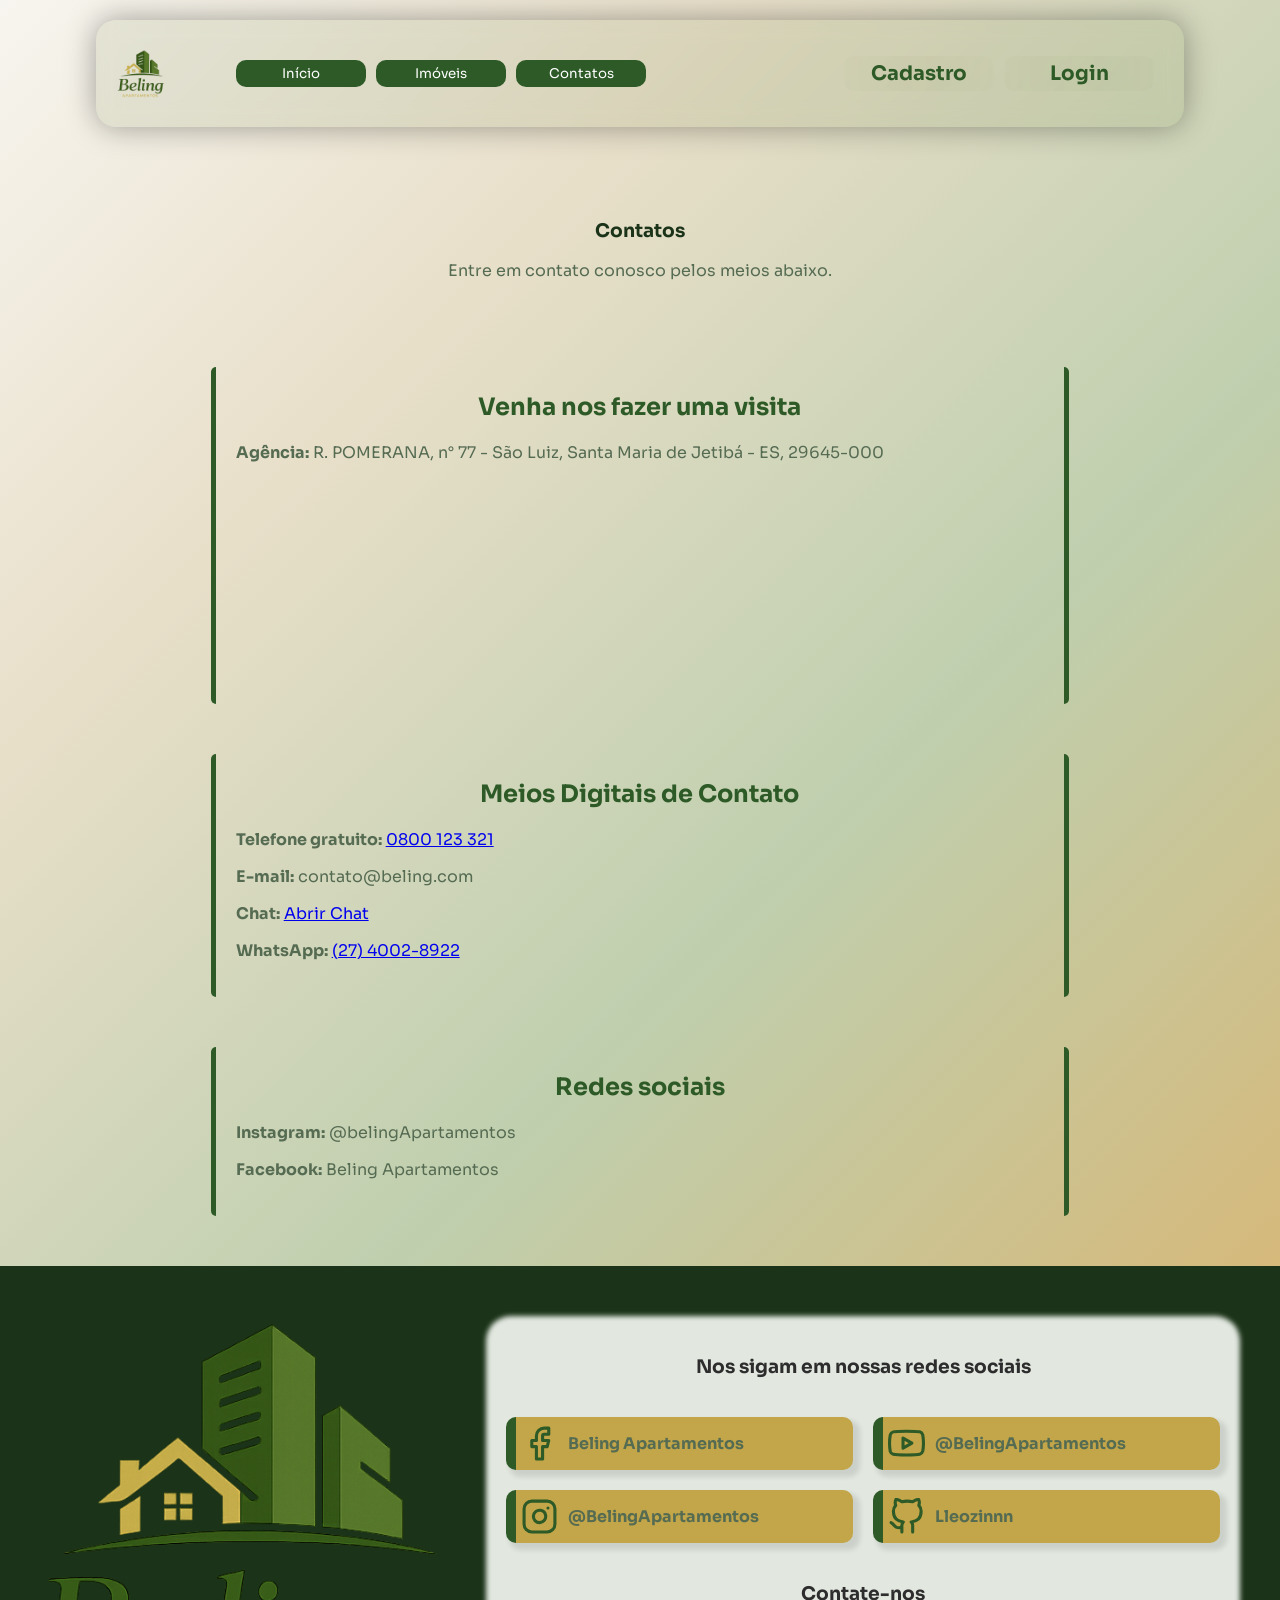
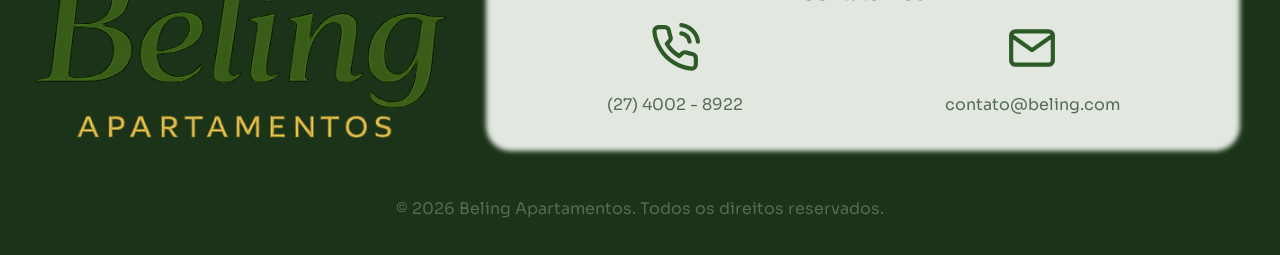
<file: contact.html>
<!DOCTYPE html>
<html lang="pt-BR">

<head>
    <meta charset="UTF-8">
    <meta name="viewport" content="width=device-width, initial-scale=1.0">
    <link rel="stylesheet" href="css/estiloGlobal.css">
    <link rel="stylesheet" href="css/contact.css">
    <title>Time Beling</title>
</head>

<body>
    <header>
        <img src="assets/logo.png" alt="Logotipo Beling Apartamentos">
        <nav>
            <ul>
                <a href="index.html"><button>Início</button></a>
                <a href="realState.html"><button>Imóveis</button></a>
                <a href="contact.html"><button>Contatos</button></a>
            </ul>
            <ul>
                <a href="register.html"><button>Cadastro</button></a>
                <a href="login.html"><button>Login</button></a>
            </ul>
        </nav>
        <img src="assets/icones/menu.svg" alt="Menu" class="menu">
    </header>
    <main>
        <section>
            <article class="title">
                <h1>Contatos</h1>
                <p>Entre em contato conosco pelos meios abaixo.</p>
            </article>
            <article class="fisico">
                <h2>Venha nos fazer uma visita</h2>
                <p><strong>Agência:</strong> R. POMERANA, n° 77 - São Luiz, Santa Maria de Jetibá - ES, 29645-000</p>
                <iframe
                    src="https://www.google.com/maps/embed?pb=!1m18!1m12!1m3!1d3749.159646560905!2d-40.741813423854495!3d-20.001813240550597!2m3!1f0!2f0!3f0!3m2!1i1024!2i768!4f13.1!3m3!1m2!1s0xb77dd92209eb3f%3A0xe5a01b0e74259f1e!2sEdif%C3%ADcio%20Beling!5e0!3m2!1spt-BR!2sbr!4v1775137023749!5m2!1spt-BR!2sbr"
                    style="border:0;" allowfullscreen="" loading="lazy" referrerpolicy="no-referrer-when-downgrade"></iframe>
            </article>
            <article class="digital">
                <h2>Meios Digitais de Contato</h2>
                <p><strong>Telefone gratuito:</strong> <a href="tel:+55270800123321">0800 123 321</a></p>
                <p><strong>E-mail:</strong> contato@beling.com</p>
                <p><strong>Chat:</strong> <a href="#">Abrir Chat</a></p>
                <p><strong>WhatsApp:</strong> <a href="https://wa.me/552740028922">(27) 4002-8922</a></p>
            </article>
            <article class="redesSociais">
                <h2>Redes sociais</h2>
                <p><strong>Instagram:</strong> @belingApartamentos</p>
                <p><strong>Facebook:</strong> Beling Apartamentos</p>
            </article>
        </section>
    </main>
    <footer>
        <img src="assets/logo.png" alt="Logo Beling apartamentos">
        <section id="content">
            <article class="redes">
                <h3>Nos sigam em nossas redes sociais</h3>
                <div>
                    <img src="assets/icones/facebook.svg" alt="Facebook">
                    <p>Beling Apartamentos</p>
                </div>
                <div>
                    <img src="assets/icones/youtube.svg" alt="Youtube">
                    <p>@BelingApartamentos</p>
                </div>
                <div>
                    <img src="assets/icones/instagram.svg" alt="Instagram">
                    <p>@BelingApartamentos</p>
                </div>
                <div>
                    <img src="assets/icones/github.svg" alt="GitHub">
                    <p>Lleozinnn</p>
                </div>
            </article>
            <article class="contato">
                <h3>Contate-nos</h3>
                <div>
                    <img src="assets/icones/phone-call.svg" alt="Telefone">
                    <p>(27) 4002 - 8922</p>
                </div>
                <div>
                    <img src="assets/icones/mail.svg" alt="E-mail">
                    <p>contato@beling.com</p>
                </div>
            </article>
        </section>
        <p>© 2026 Beling Apartamentos. Todos os direitos reservados.</p>
    </footer>
</body>

</html>
</file>
<file: css/estiloGlobal.css>
/* IMPORTAÇÕES E DEFINIÇÕES ESSENCIAIS */
@import url('https://fonts.googleapis.com/css2?family=Sora:wght@100..800&display=swap');
@import url('https://fonts.googleapis.com/css2?family=Basic&display=swap');
body {
    margin: 0;
    color: #2D2D2D;
    width: 100%;
    min-height: 100vh;
    position: relative;
}
* {
    font-family: "Sora";
}
:root {
    /* Cores de Marca (Baseadas no Logo) */
    --brand-primary: #2d5a27;      /* Verde assinatura profundo (sofisticado) */
    --brand-secondary: #c2a649;    /* Dourado/Bege elegante para destaques */
    --brand-light: #f4f6f0;        /* Off-white esverdeado muito claro (fundos principais) */
    
    /* Fundos Alternativos */
    --bg-dark: #1b3318;            /* Verde ultra-escuro para seções de grande impacto */
    --bg-card: #ffffff;            /* Branco puro para destacar os cards do fundo */

    /* Cores de Texto */
    --text-main: #1c2b19;          /* Verde quase preto para máxima legibilidade */
    --text-muted: #556b52;         /* Verde acinzentado para parágrafos e subtítulos */
    --text-light: #ffffff;         /* Texto branco para fundos escuros */

    /* Elementos Interativos e Bordas */
    --border-color: #e2e8e0;       /* Linhas e bordas sutis */
    --cta-hover: #22451d;          /* Variação do verde para estados de hover */
}
/* ESTILIZAÇÃO DO CABEÇALHO E SEUS ELEMENTOS */
header {
    background-color: #556b2f1a;
    box-shadow: 0 0 30px #00000059;
    margin-top: 20px;
    padding: 20px;
    width: calc(85% - 40px);
    display: flex;
    flex-direction: row;
    align-items: center;
    position: fixed;
    border-radius: 20px;
    backdrop-filter: blur(10px);
    left: 50%;
    transform: translate(-50%,0);
    justify-content: space-between;
    z-index: 2;
}
header img {
    height: 50px;
    margin-right: 30px;
}
.menu {
    display: none;
    margin: 0;
    cursor: pointer;
}
nav {
    display: flex;
    width: 100%;
    flex-direction: row;
    justify-content: space-between;
    align-items: center;
}
nav ul {
    display: flex;
}
nav ul button {
    margin-right: 10px;
    text-decoration: none;
    background-color: var(--brand-primary);
    border-radius: 10px;
    padding: 5px;
    color: var(--text-light);
    width: 130px;
    border: none;
}
nav ul:nth-child(2) button {
    color: var(--brand-primary);
    backdrop-filter: blur(40px);
    background-color: transparent;
    font-weight: 700;
    font-size: 15pt;
    width: 150px;
}
nav ul:nth-child(2) button:hover {
    background-color: var(--text-muted);
    color: var(--text-light);
    font-weight: 900;
}
nav ul:nth-child(1) button:hover {
    background-color: var(--text-muted);
    font-weight: 700;
}
/* Estilização do rodapé do site */
footer {
    background-color: var(--bg-dark);
    margin: 0;
    grid-column: 2;
    grid-row: 5;
    text-align: center;
    justify-items: center;
    align-items: center;
    padding: 20px;
    box-shadow: 20px, 20px, 40px, rgba(85, 107, 47, 0.5);
    backdrop-filter: blur(50px);
    display: grid;
    grid-template-columns: 1fr 2fr;
    grid-template-rows: repeat(2, auto);
}
footer p {
    grid-column: span 2;
    grid-row: 2;
    color: var(--text-muted);
}
footer img {
    grid-column: 1;
    grid-row: 1;
    height: 90%;
}
#content {
    display: grid;
    grid-column: 2;
    grid-row: 1;
    background-color: #e2e8e0;
    padding: 10px;
    width: 90%;
    border-radius: 15px;
    box-shadow: 0 0 5px 10px #e2e8e0;
    gap: 20px;
}
.redes {
    display: grid;
    grid-template-columns: repeat(2, auto);
    gap: 20px;
}
.redes h3 {
    grid-column: span 2;
}
.redes div {
    display: flex;
    flex-direction: row;
    align-items: center;
    border-left: 10px solid var(--brand-primary);
    border-radius: 10px;
    background-color: var(--brand-secondary);
    box-shadow: 5px 5px 5px 2px rgba(0, 0, 0, 0.103);
}
.redes div img {
    margin-left: 5px;
    height: 70%;
}
.redes div p {
    margin-left: 10px;
    font-weight: bold;
}
.contato {
    display: grid;
    grid-template-columns: repeat(2, auto);
    grid-template-rows: repeat(2);
}
.contato h3 {
    grid-column: span 2;
}
.contato div img {
    height: 50px;
}
@media (max-width: 1150px) {
    .menu {
        display: flex;
    }
    header nav {
        display: none;
    }
    footer {
        grid-template-columns: auto;
    }
    #content {
        grid-row: 2;
        grid-column: 1;
        margin: 0;
    }
    footer > p {
        grid-row: 3;
        margin-top: 50px;
        grid-column: 1;
    }
    footer {
        font-size: 9pt;
    }
    #content  article:nth-child(1) div img{
        height: auto;
        width: auto;
    }
}
</file>
<file: css/contact.css>
:root {
    /* Cores de Marca (Baseadas no Logo) */
    --brand-primary: #2d5a27;      /* Verde assinatura profundo (sofisticado) */
    --brand-secondary: #c2a649;    /* Dourado/Bege elegante para destaques */
    --brand-light: #f4f6f0;        /* Off-white esverdeado muito claro (fundos principais) */
    
    /* Fundos Alternativos (Para criar ritmo visual entre as seções de 100vh) */
    --bg-dark: #1b3318;            /* Verde ultra-escuro para seções de grande impacto */
    --bg-card: #ffffff;            /* Branco puro para destacar os cards do fundo */

    /* Cores de Texto */
    --text-main: #1c2b19;          /* Verde quase preto para máxima legibilidade */
    --text-muted: #556b52;         /* Verde acinzentado para parágrafos e subtítulos */
    --text-light: #ffffff;         /* Texto branco para fundos escuros */

    /* Elementos Interativos e Bordas */
    --border-color: #e2e8e0;       /* Linhas e bordas sutis */
    --cta-hover: #22451d;          /* Variação do verde para estados de hover */
}
h1 {
    color: var(--bg-dark);
}
h2 {
    color: var(--brand-primary)
}
p {
    color: var(--text-muted);
}
main {
    display: grid;
    min-height: 100vh;
    grid-template-columns: minmax(50px, auto) auto minmax(50px, auto);
    grid-template-rows: 150px;
    background: linear-gradient(135deg,
            #F7F5EF 0%,
            #E8DFC9 30%,
            #BFCFAE 65%,
            #D6B97B 100%);
}
main section {
    grid-column: 2;
    grid-row: 2;
    
}
main section article {
    margin-bottom: 50px;
    margin-top: 30px;
    border-left: 5px var(--brand-primary) solid;
    border-right: 5px var(--brand-primary) solid;
    padding: 20px;
    padding-top: 5px;
    border-radius: 5px;
}
.title {
    text-align: center;
    padding: 20px;
    border: none;
}

.fisico iframe {
    width: 100%;
    height: 200px;
}
.fisico h2, .digital h2, .redesSociais h2 {
    text-align: center;
}
</file>
